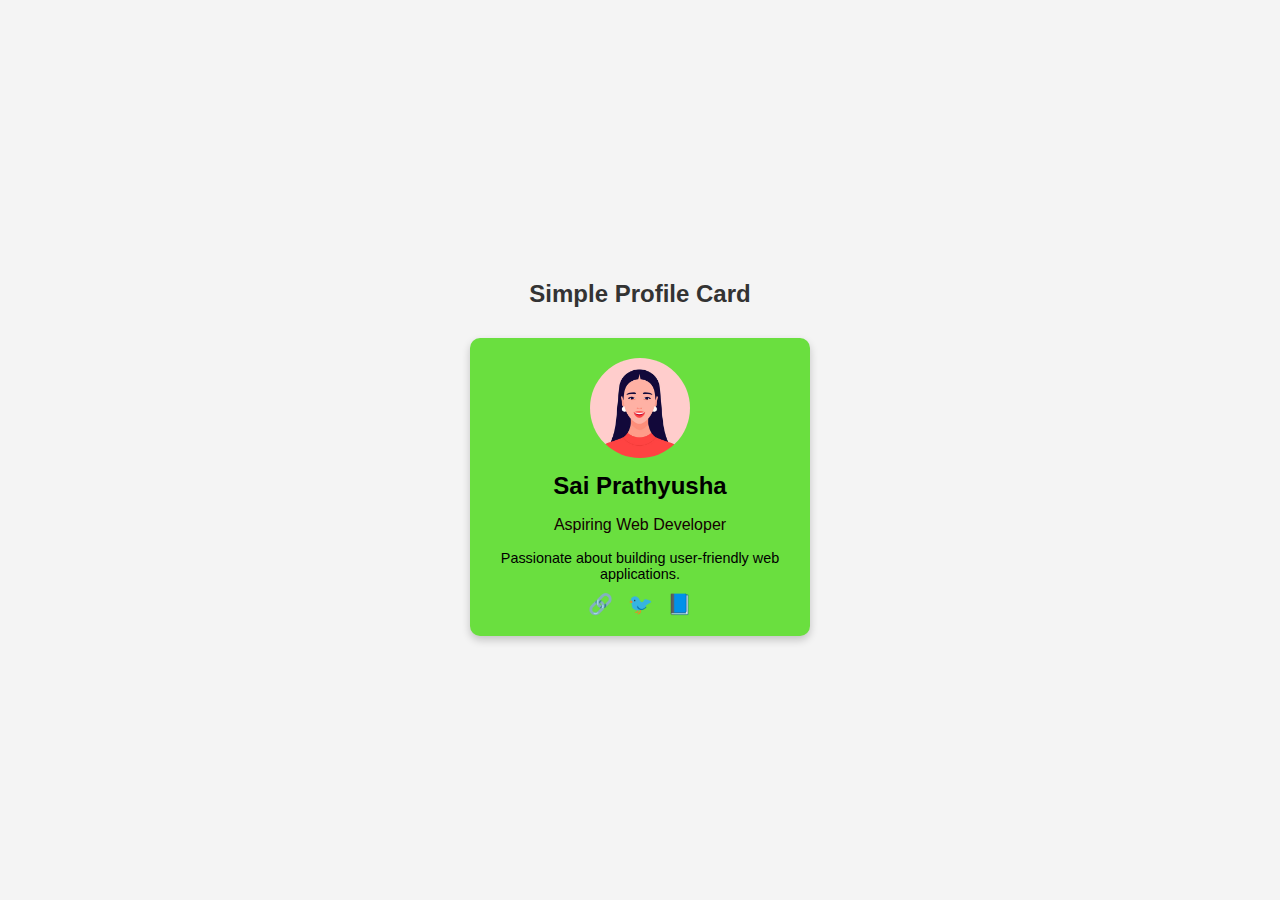
<file: Simple Profile Card/mainpage.html>
<!DOCTYPE html>
<html lang="en">
<head>
    <meta charset="UTF-8">
    <meta name="viewport" content="width=device-width, initial-scale=1.0">
    <title>Profile Card</title>
    <link rel="stylesheet" href="style.css">
</head>
<body>
    <h1>Simple Profile Card</h1>
    <div class="profile-card">
        <img src="profile.png" alt="Profile Picture" class="profile-pic">
        <h2 class="name">Sai Prathyusha</h2>
        <p class="designation">Aspiring Web Developer</p>
        <p class="bio">Passionate about building user-friendly web applications.</p>
        <div class="social-icons">
            <a href="#" class="icon">🔗</a>
            <a href="#" class="icon">🐦</a>
            <a href="#" class="icon">📘</a>
        </div>
    </div>
</body>
</html>
</file>
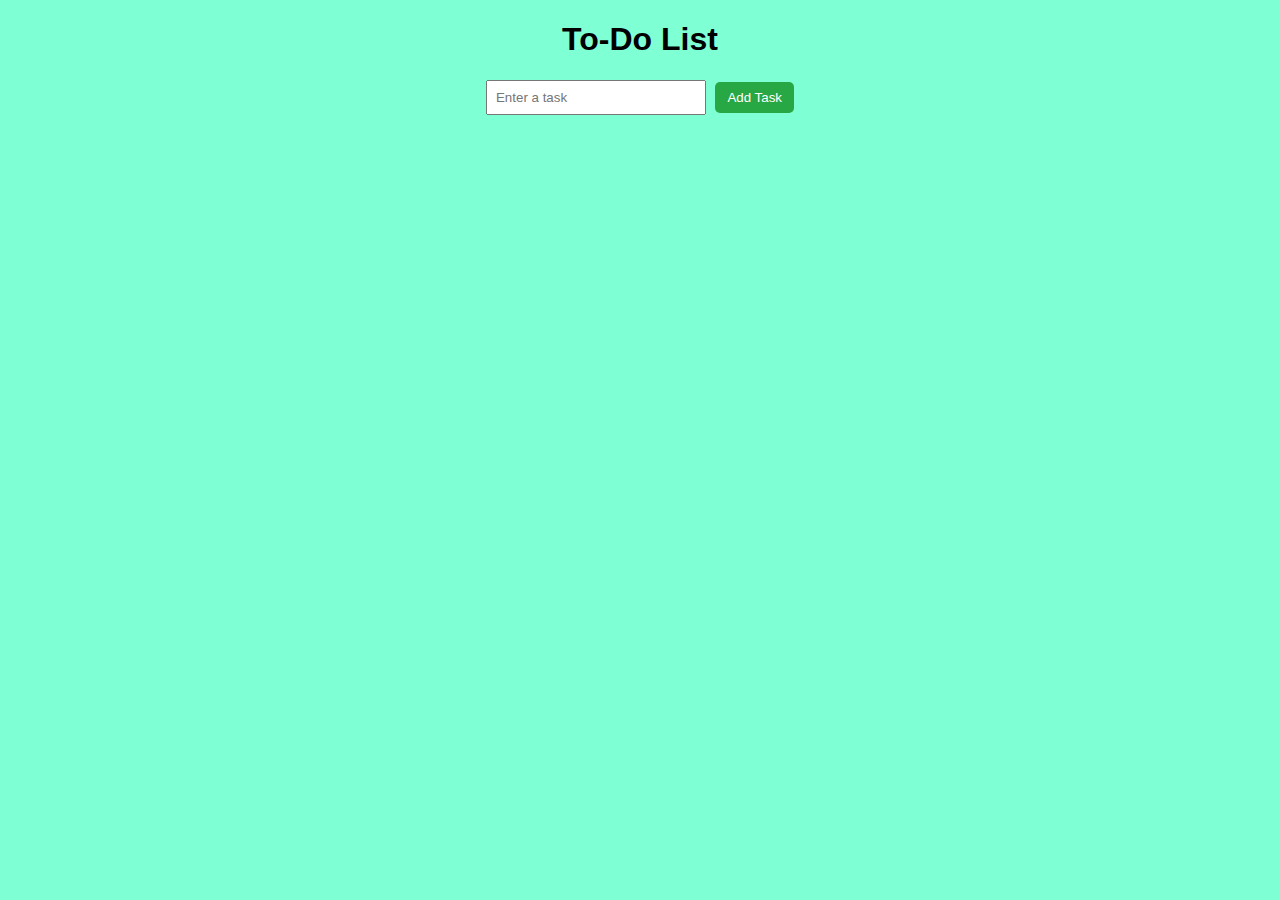
<file: To Do List- DOM and Javascript/main.html>
<!DOCTYPE html>
<html lang="en">
<head>
    <meta charset="UTF-8">
    <meta name="viewport" content="width=device-width, initial-scale=1.0">
    <title>To-Do List</title>
    <link rel="stylesheet" href="styles.css">
</head>
<body>
    <h1>To-Do List</h1>
    <input type="text" id="taskInput" placeholder="Enter a task">
    <button id="addTaskButton">Add Task</button>
    <h3 id="taskHeading" style="display: none;">Your tasks are:</h3>

    <ul id="taskList"></ul>

    <script src="todo.js"></script>
</body>
</html>
</file>
<file: Simple Profile Card/style.css>
body {
    display: flex;
    flex-direction: column; /* Stack elements vertically */
    justify-content: center;
    align-items: center;
    height: 100vh;
    background-color: #f4f4f4;
    font-family: Arial, sans-serif;
    margin: 0;
}

h1 {
    text-align: center;
    font-size: 24px;
    color: #333;
    margin-bottom: 30px;
}

.profile-card {
    background: rgb(106, 223, 63);
    padding: 20px;
    border-radius: 10px;
    box-shadow: 0 4px 8px rgba(0, 0, 0, 0.2);
    text-align: center;
    width: 300px;
    transition: transform 0.3s ease-in-out;
}

.profile-card:hover {
    transform: scale(1.05);
}

.profile-pic {
    width: 100px;
    border-radius: 50%;
}

.name {
    margin: 10px 0 5px;
    font-size: 1.5em;
}

.designation {
    color: rgb(20, 1, 1);
    font-style: bold italic;
}

.bio {
    margin: 10px 0;
    font-size: 0.9em;
}

.social-icons {
    margin-top: 10px;
}

.icon {
    text-decoration: none;
    font-size: 20px;
    margin: 0 5px;
    color: #333;
    transition: color 0.3s;
}

.icon:hover {
    color: #0073e6;
}
</file>
<file: To Do List- DOM and Javascript/styles.css>
body {
    background-color: aquamarine;
    font-family: Arial, sans-serif;
    text-align: center;
    margin: 20px;
}

input {
    padding: 8px;
    margin-right: 5px;
    width: 200px;
}

button {
    padding: 8px 12px;
    cursor: pointer;
    background-color: #28a745;
    color: white;
    border: none;
    border-radius: 5px;
}

button:hover {
    background-color: #218838;
}

ul {
    list-style-type: none;
    padding: 0;
}

.task-item {
    display: flex;
    justify-content: space-between;
    align-items: center;
    background-color: #f4f4f4;
    margin: 5px auto;
    padding: 10px;
    width: 300px;
    border-radius: 5px;
}

.remove-btn {
    background-color: #dc3545;
}

.remove-btn:hover {
    background-color: #c82333;
}
</file>
